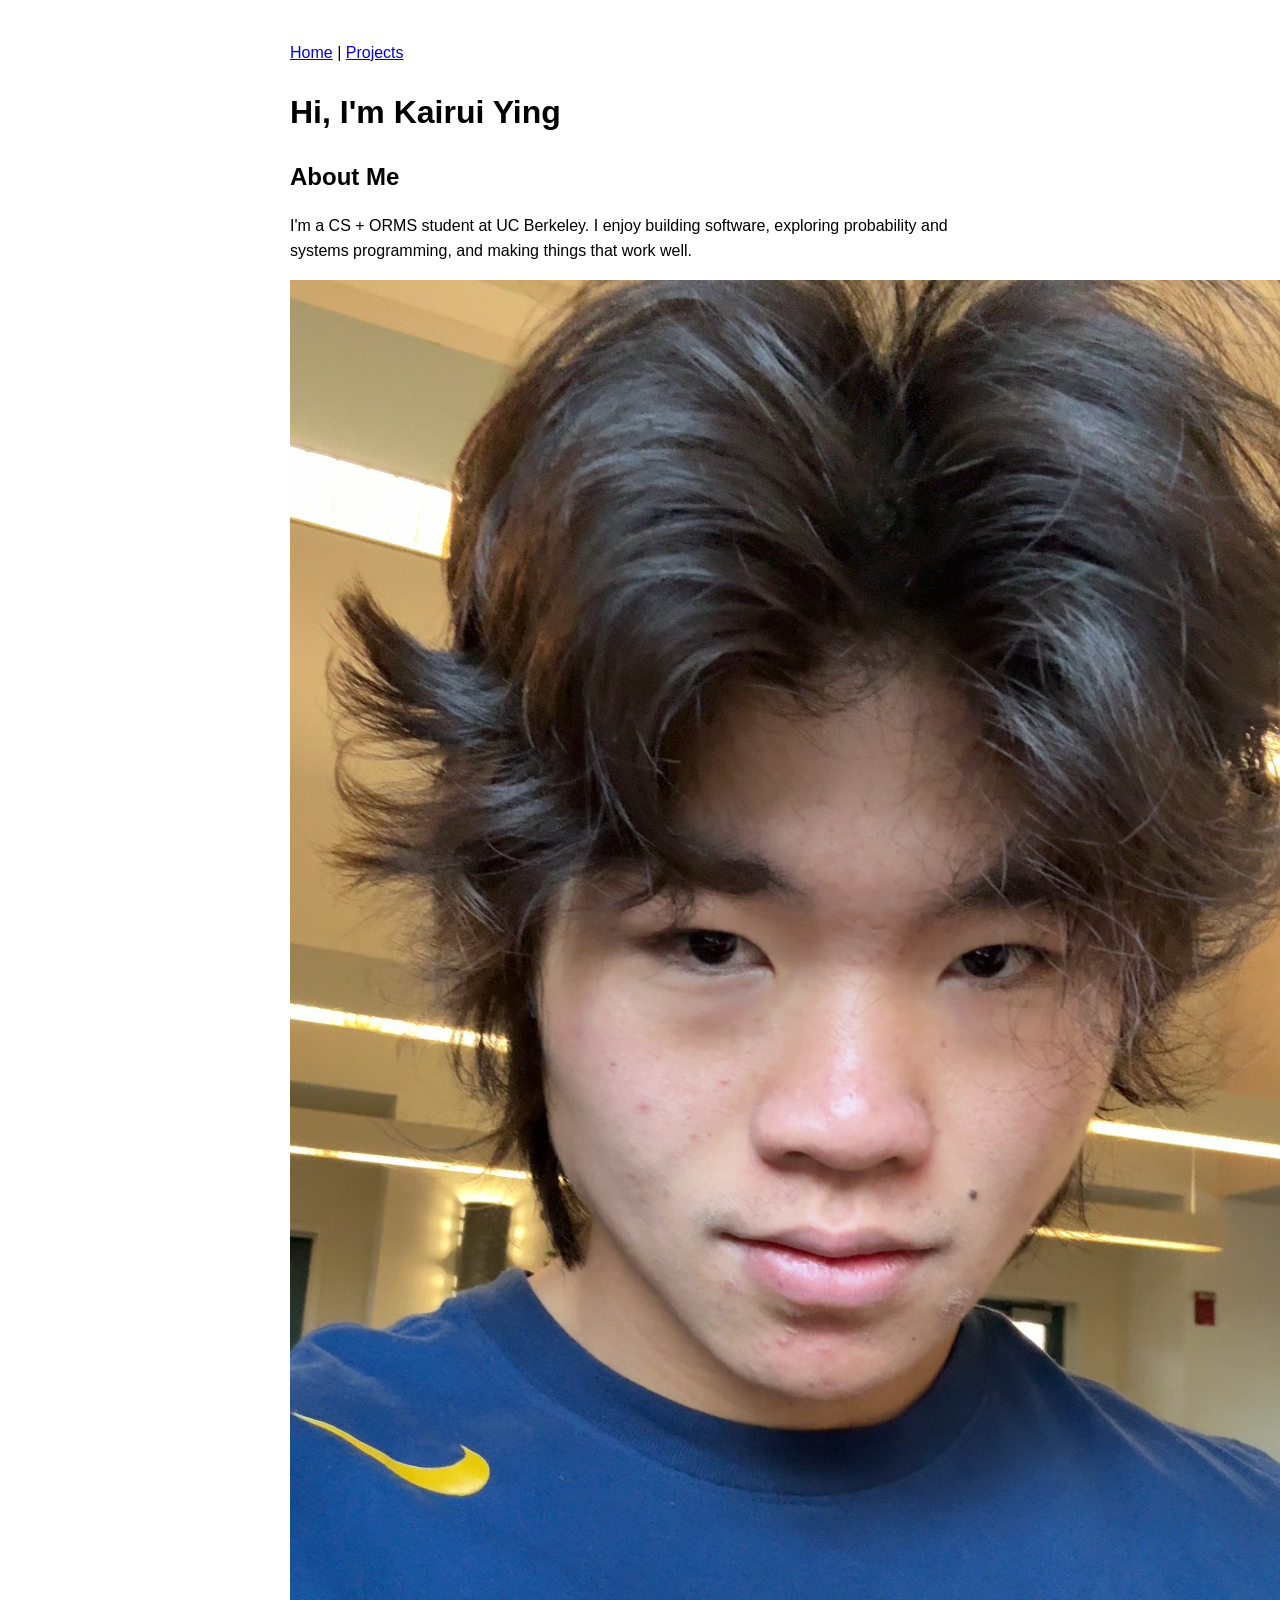
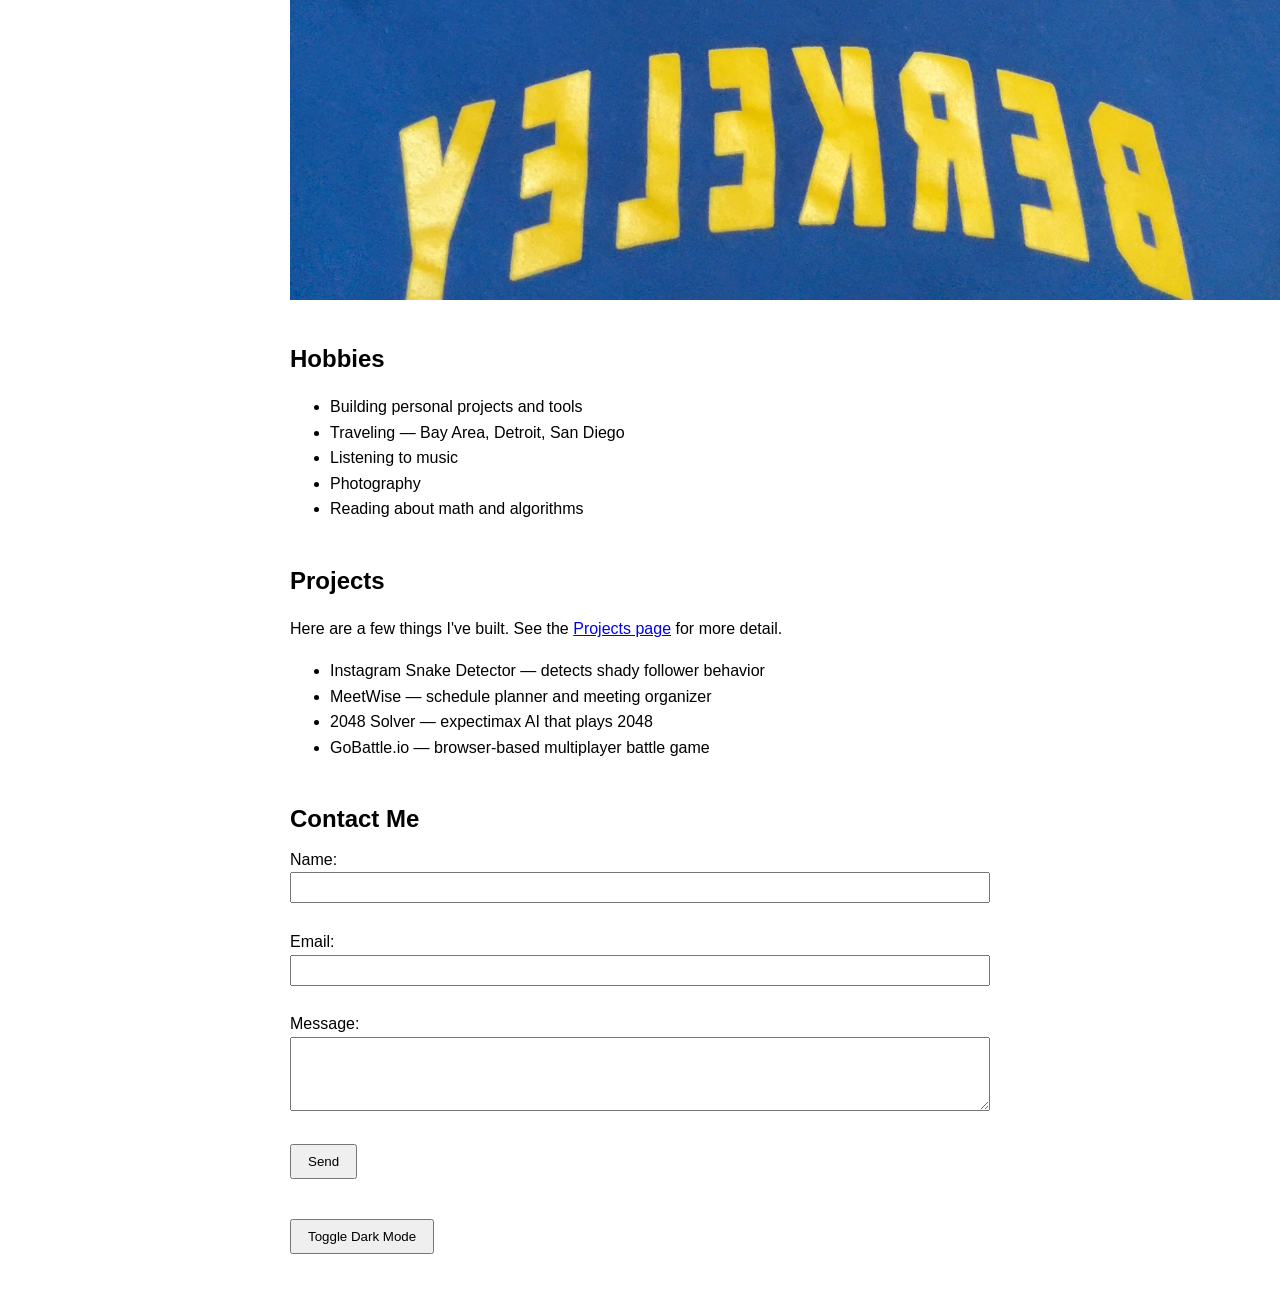
<file: index.html>
<!DOCTYPE html>
<html lang="en">
<head>
  <meta charset="UTF-8">
  <meta name="viewport" content="width=device-width, initial-scale=1.0">
  <meta name="description" content="Kairui Ying's personal website">
  <meta name="author" content="Kairui Ying">
  <title>Kairui Ying</title>
  <link rel="stylesheet" href="style.css">
</head>
<body>
  <nav>
    <a href="index.html">Home</a> |
    <a href="projects.html">Projects</a>
  </nav>

  <h1>Hi, I'm Kairui Ying</h1>

  <!-- Introduction -->
  <section>
    <h2>About Me</h2>
    <p>I'm a CS + ORMS student at UC Berkeley. I enjoy building software, exploring probability and systems programming, and making things that work well.</p>
    <img src="images/profile.png" alt="Profile photo">
  </section>

  <!-- Hobbies -->
  <section>
    <h2>Hobbies</h2>
    <ul>
      <li>Building personal projects and tools</li>
      <li>Traveling — Bay Area, Detroit, San Diego</li>
      <li>Listening to music</li>
      <li>Photography</li>
      <li>Reading about math and algorithms</li>
    </ul>
  </section>

  <!-- Projects preview -->
  <section>
    <h2>Projects</h2>
    <p>Here are a few things I've built. See the <a href="projects.html">Projects page</a> for more detail.</p>
    <ul>
      <li>Instagram Snake Detector — detects shady follower behavior</li>
      <li>MeetWise — schedule planner and meeting organizer</li>
      <li>2048 Solver — expectimax AI that plays 2048</li>
      <li>GoBattle.io — browser-based multiplayer battle game</li>
    </ul>
  </section>

  <!-- Contact form -->
  <section>
    <h2>Contact Me</h2>
    <form id="contact-form">
      <label for="name">Name:</label><br>
      <input type="text" id="name" name="name" required><br><br>

      <label for="email">Email:</label><br>
      <input type="email" id="email" name="email" required><br><br>

      <label for="message">Message:</label><br>
      <textarea id="message" name="message" rows="4" required></textarea><br><br>

      <button type="submit">Send</button>
    </form>
    <p id="form-msg"></p>
  </section>

  <button id="theme-toggle">Toggle Dark Mode</button>

  <script src="script.js"></script>
</body>
</html>
</file>
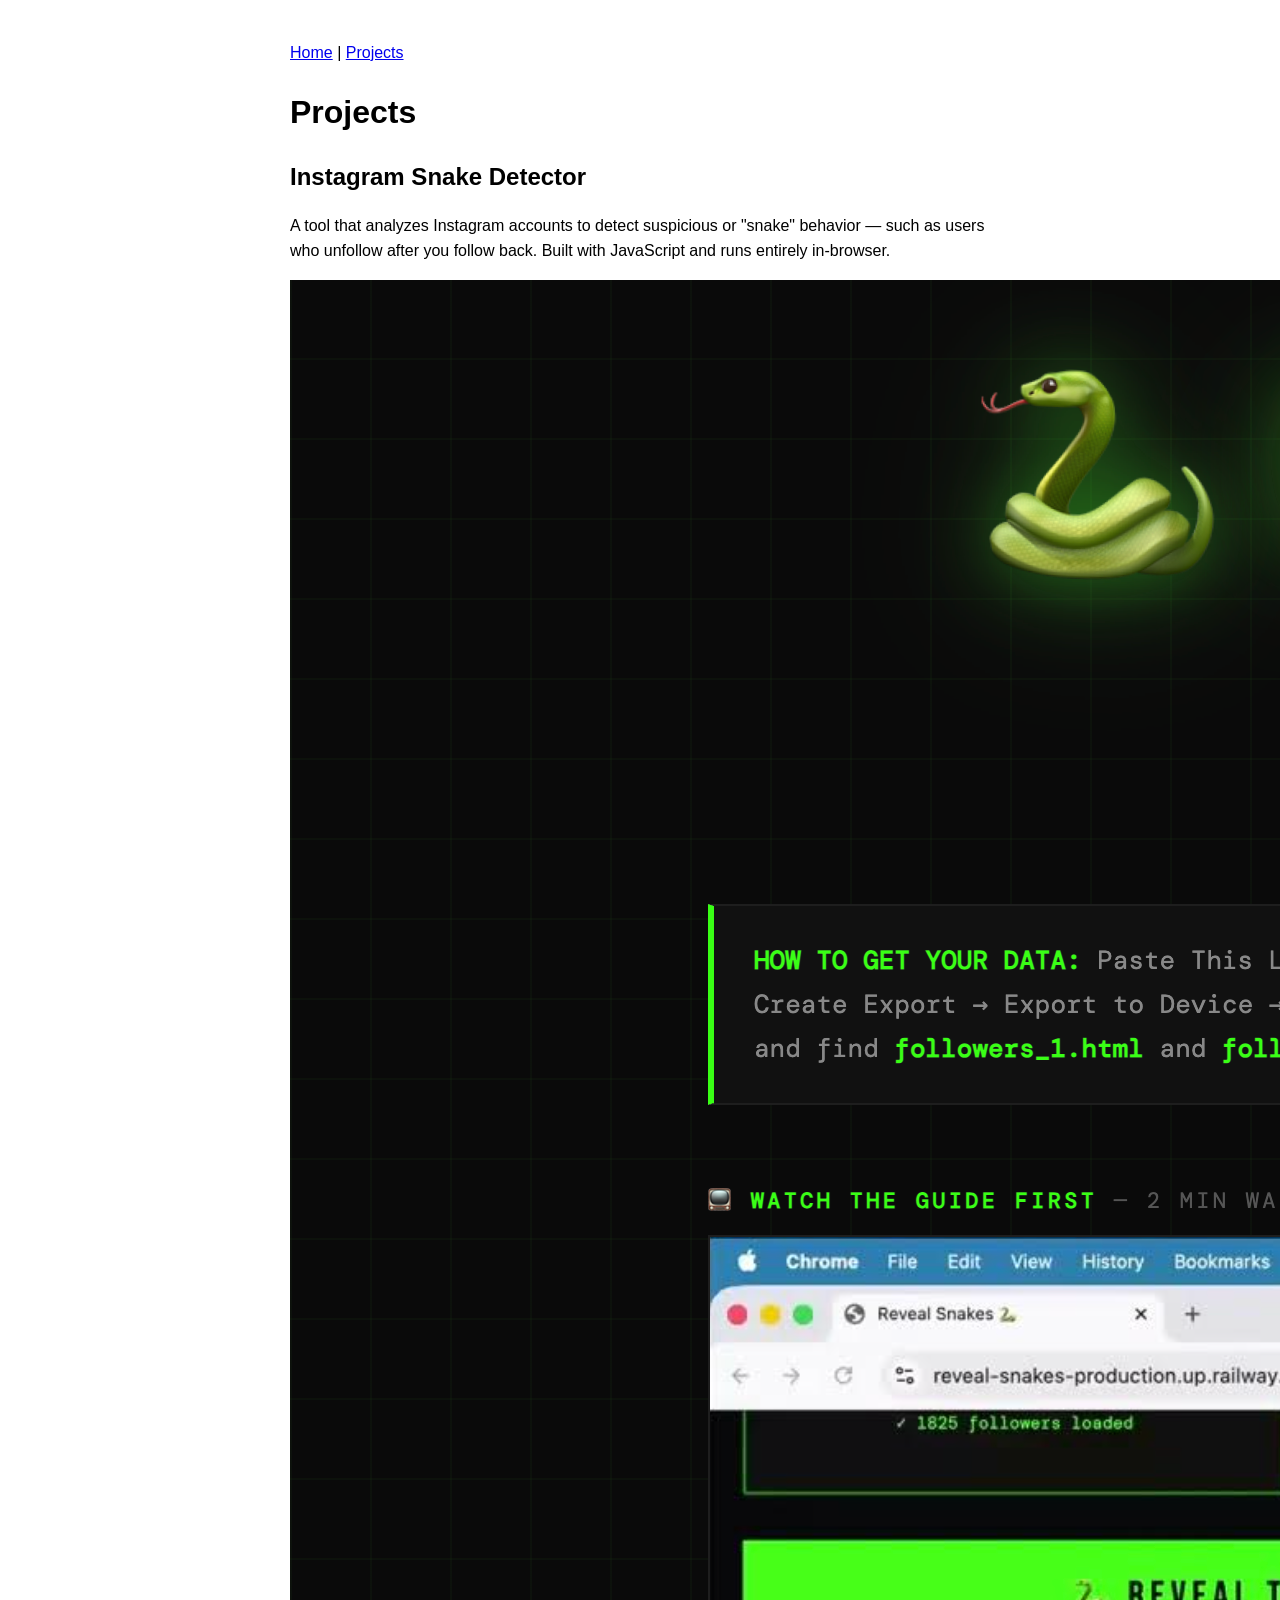
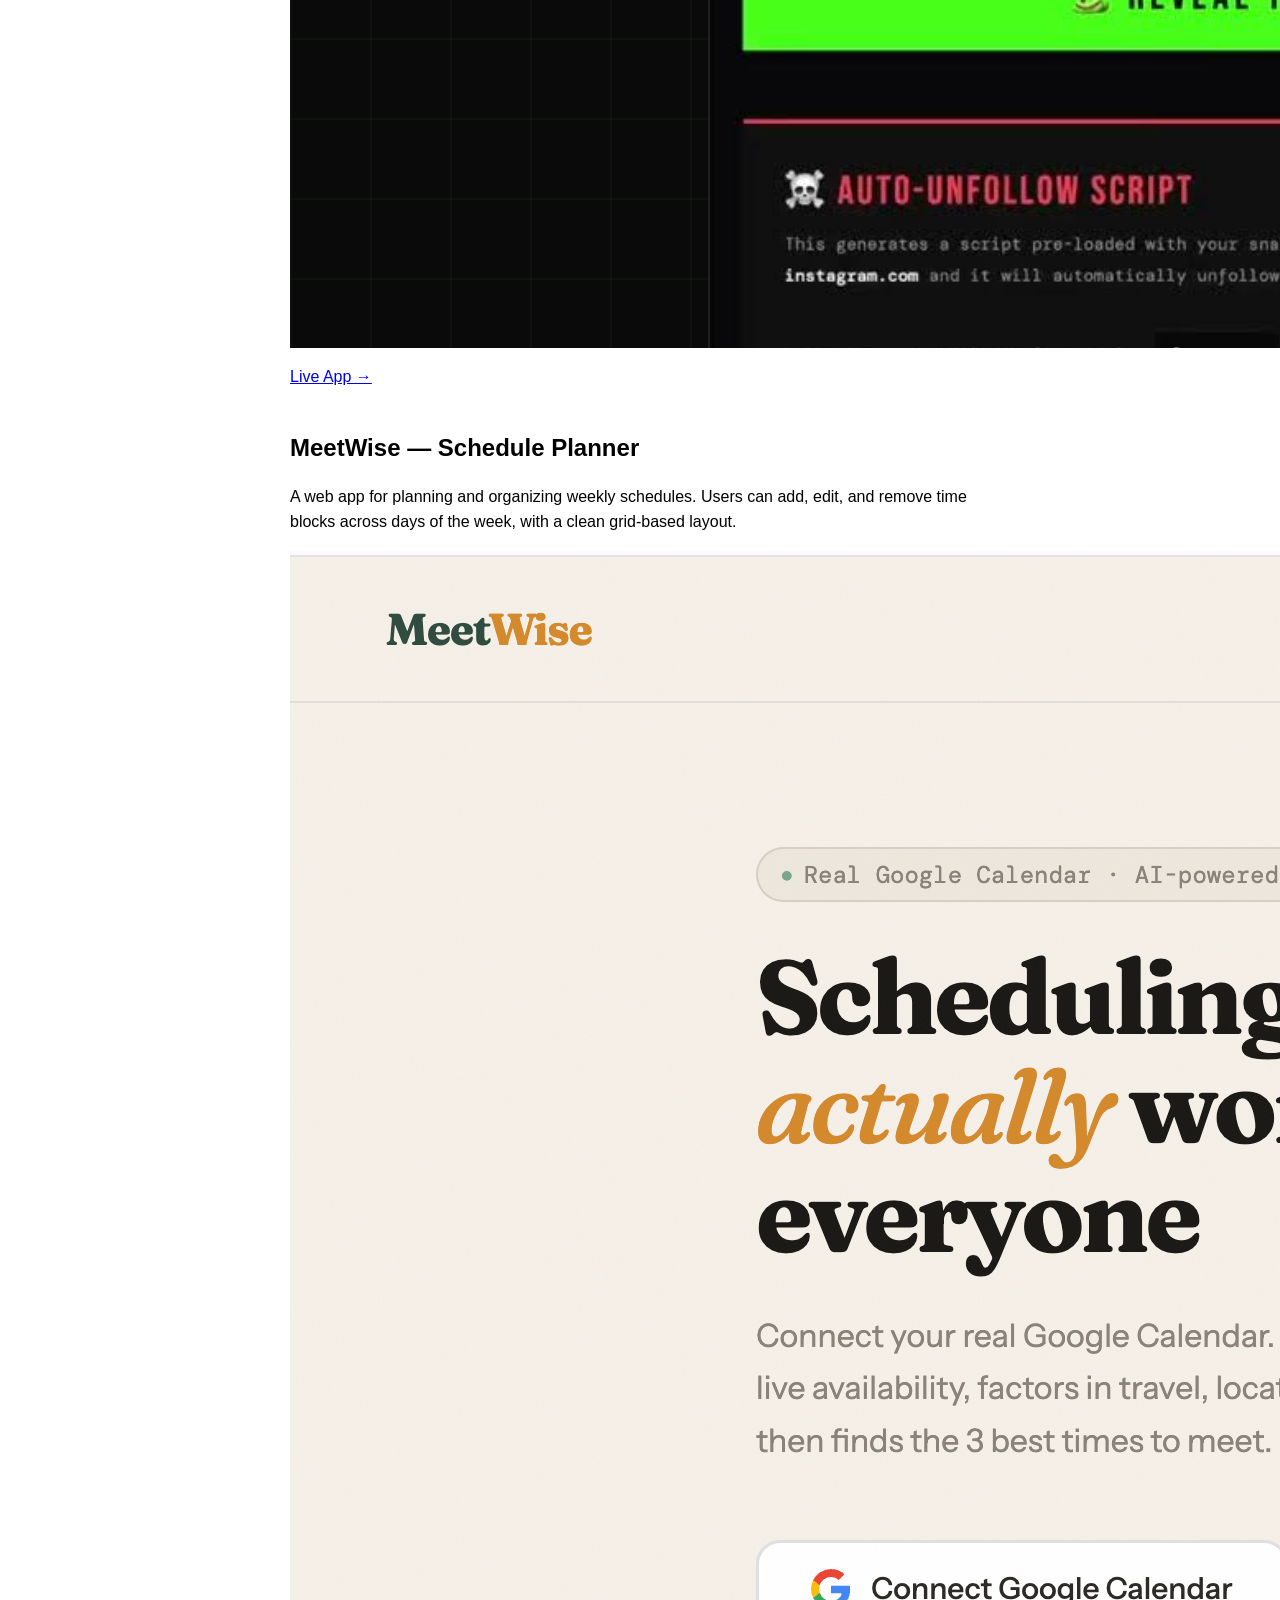
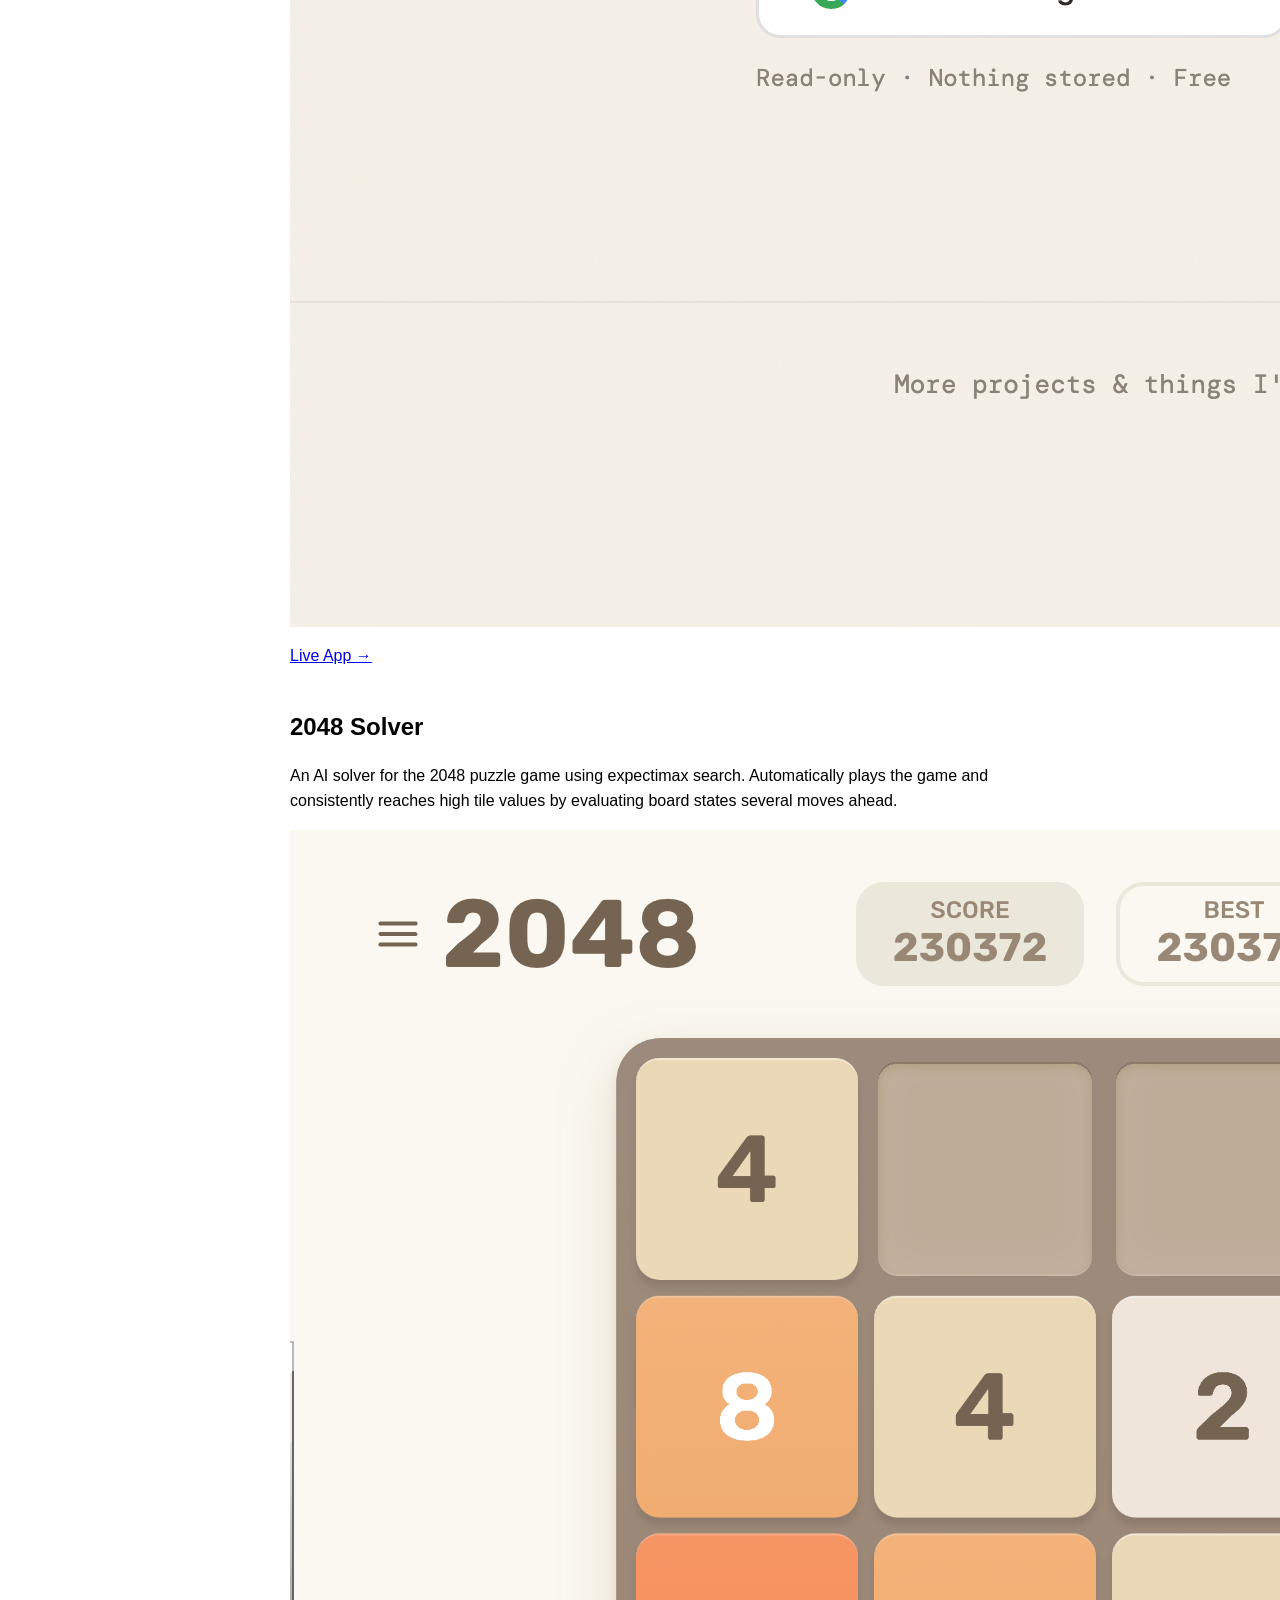
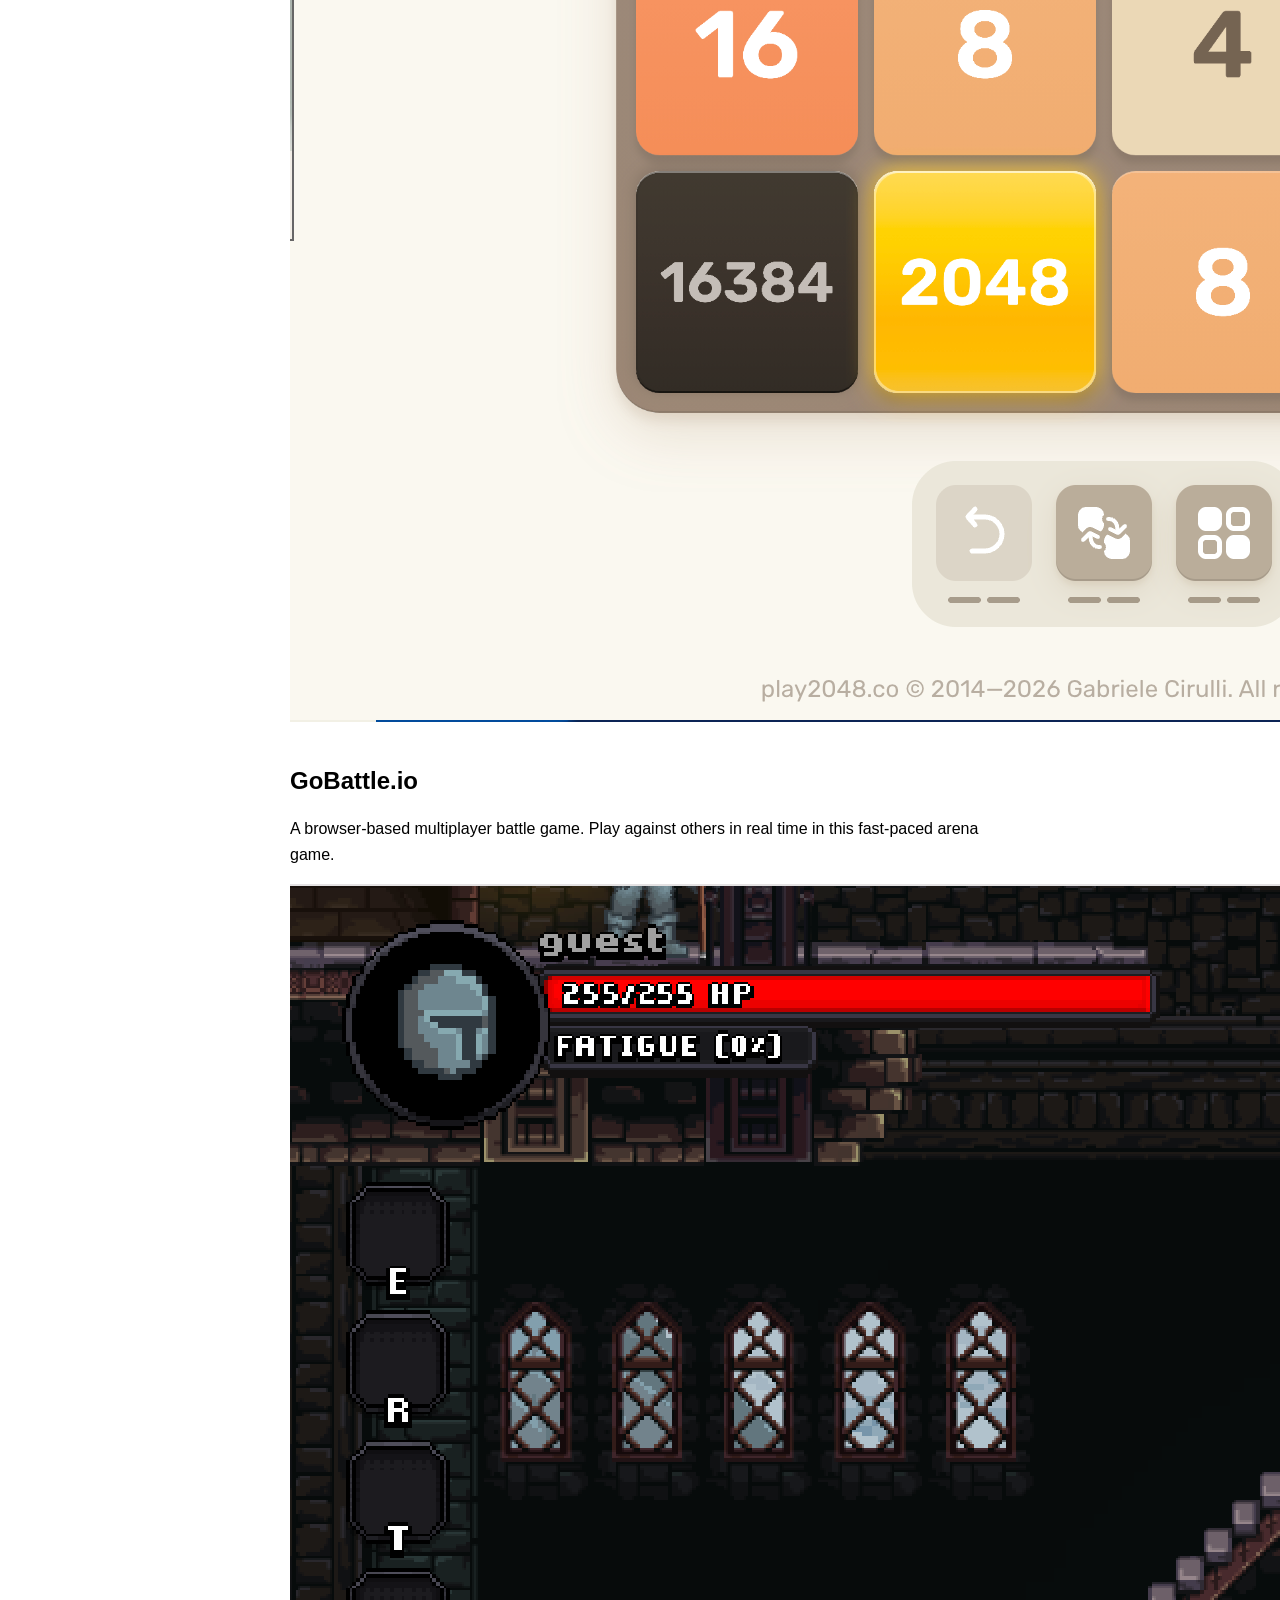
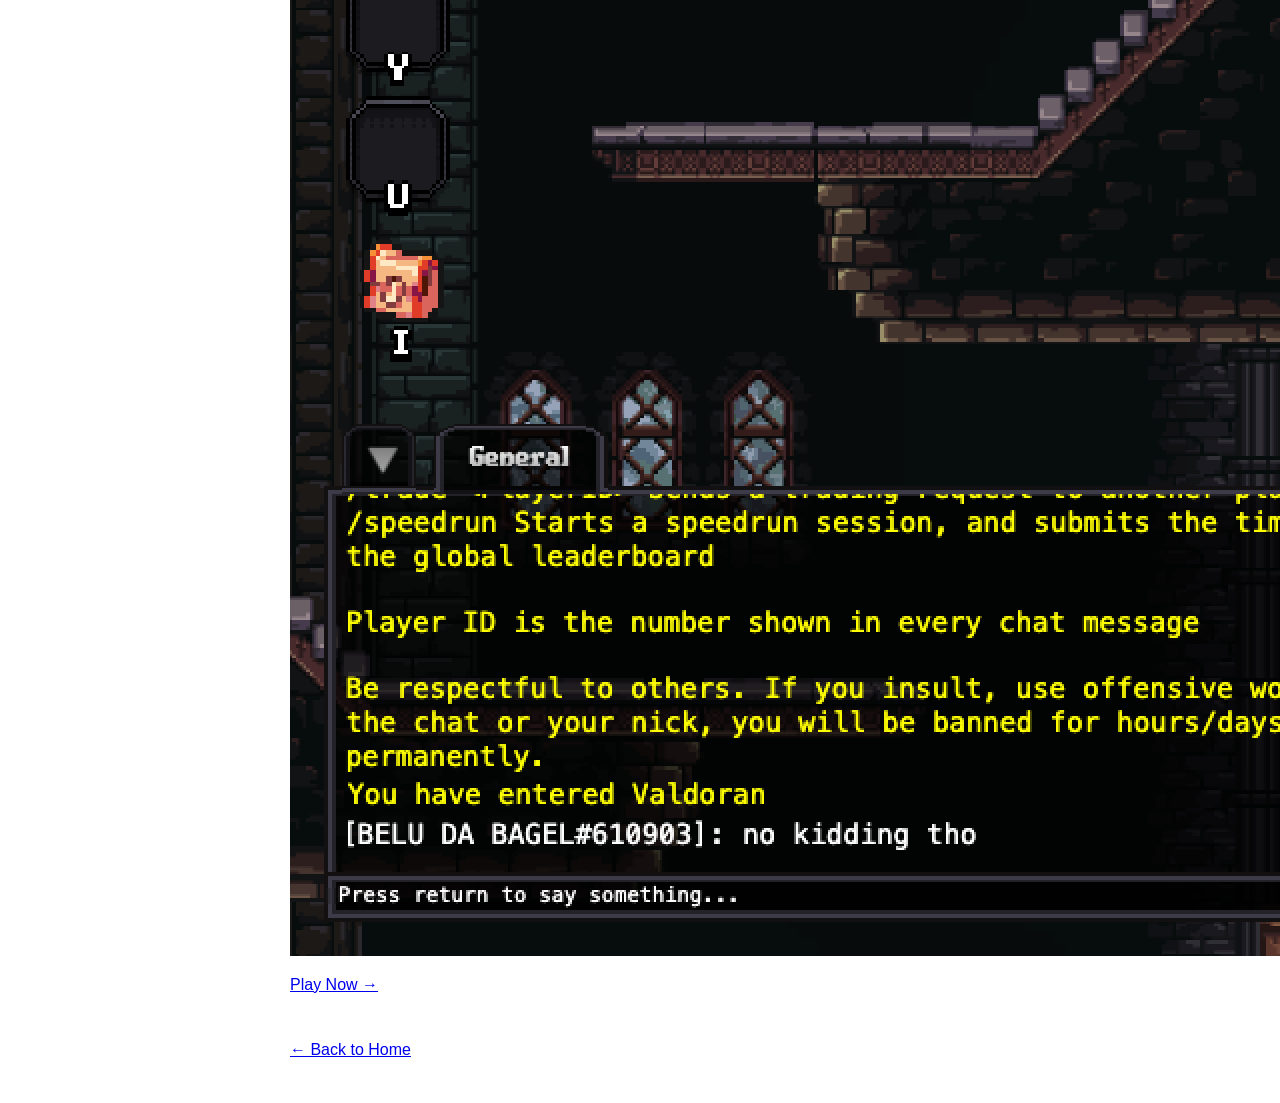
<file: projects.html>
<!DOCTYPE html>
<html lang="en">
<head>
  <meta charset="UTF-8">
  <meta name="viewport" content="width=device-width, initial-scale=1.0">
  <meta name="description" content="Kairui's projects">
  <meta name="author" content="Kairui">
  <title>Projects | Kairui</title>
  <link rel="stylesheet" href="style.css">
</head>
<body>
  <nav>
    <a href="index.html">Home</a> |
    <a href="projects.html">Projects</a>
  </nav>
 
  <h1>Projects</h1>
 
  <section>
    <h2>Instagram Snake Detector</h2>
    <p>A tool that analyzes Instagram accounts to detect suspicious or "snake" behavior — such as users who unfollow after you follow back. Built with JavaScript and runs entirely in-browser.</p>
    <img src="images/revealsnakes.png" alt="Instagram Snake Detector screenshot">
    <p><a href="https://reveal-snakes-production.up.railway.app/" target="_blank">Live App →</a></p>
  </section>
 
  <section>
    <h2>MeetWise — Schedule Planner</h2>
    <p>A web app for planning and organizing weekly schedules. Users can add, edit, and remove time blocks across days of the week, with a clean grid-based layout.</p>
    <img src="images/meetwise.png" alt="MeetWise screenshot">
    <p><a href="https://stately-crumble-1391cb.netlify.app/" target="_blank">Live App →</a></p>
  </section>
 
  <section>
    <h2>2048 Solver</h2>
    <p>An AI solver for the 2048 puzzle game using expectimax search. Automatically plays the game and consistently reaches high tile values by evaluating board states several moves ahead.</p>
    <img src="images/2048.png" alt="2048 Solver screenshot">
  </section>
 
  <section>
    <h2>GoBattle.io</h2>
    <p>A browser-based multiplayer battle game. Play against others in real time in this fast-paced arena game.</p>
    <img src="images/gobattle.png" alt="GoBattle.io screenshot">
    <p><a href="https://gobattle.io/#!" target="_blank">Play Now →</a></p>
  </section>
 
  <a href="index.html">← Back to Home</a>
 
  <script src="script.js"></script>
</body>
</html>
</file>
<file: style.css>
body {
  font-family: sans-serif;
  max-width: 700px;
  margin: 40px auto;
  padding: 0 20px;
  line-height: 1.6;
}

nav {
  margin-bottom: 20px;
}

h1, h2 {
  margin-bottom: 8px;
}

section {
  margin-bottom: 40px;
}

img {
  display: block;
  margin: 10px 0;
}

input, textarea {
  width: 100%;
  padding: 6px;
  box-sizing: border-box;
}

button {
  padding: 8px 16px;
  cursor: pointer;
}

/* Dark mode */
body.dark {
  background: #111;
  color: #eee;
}

body.dark a {
  color: #adf;
}
</file>
